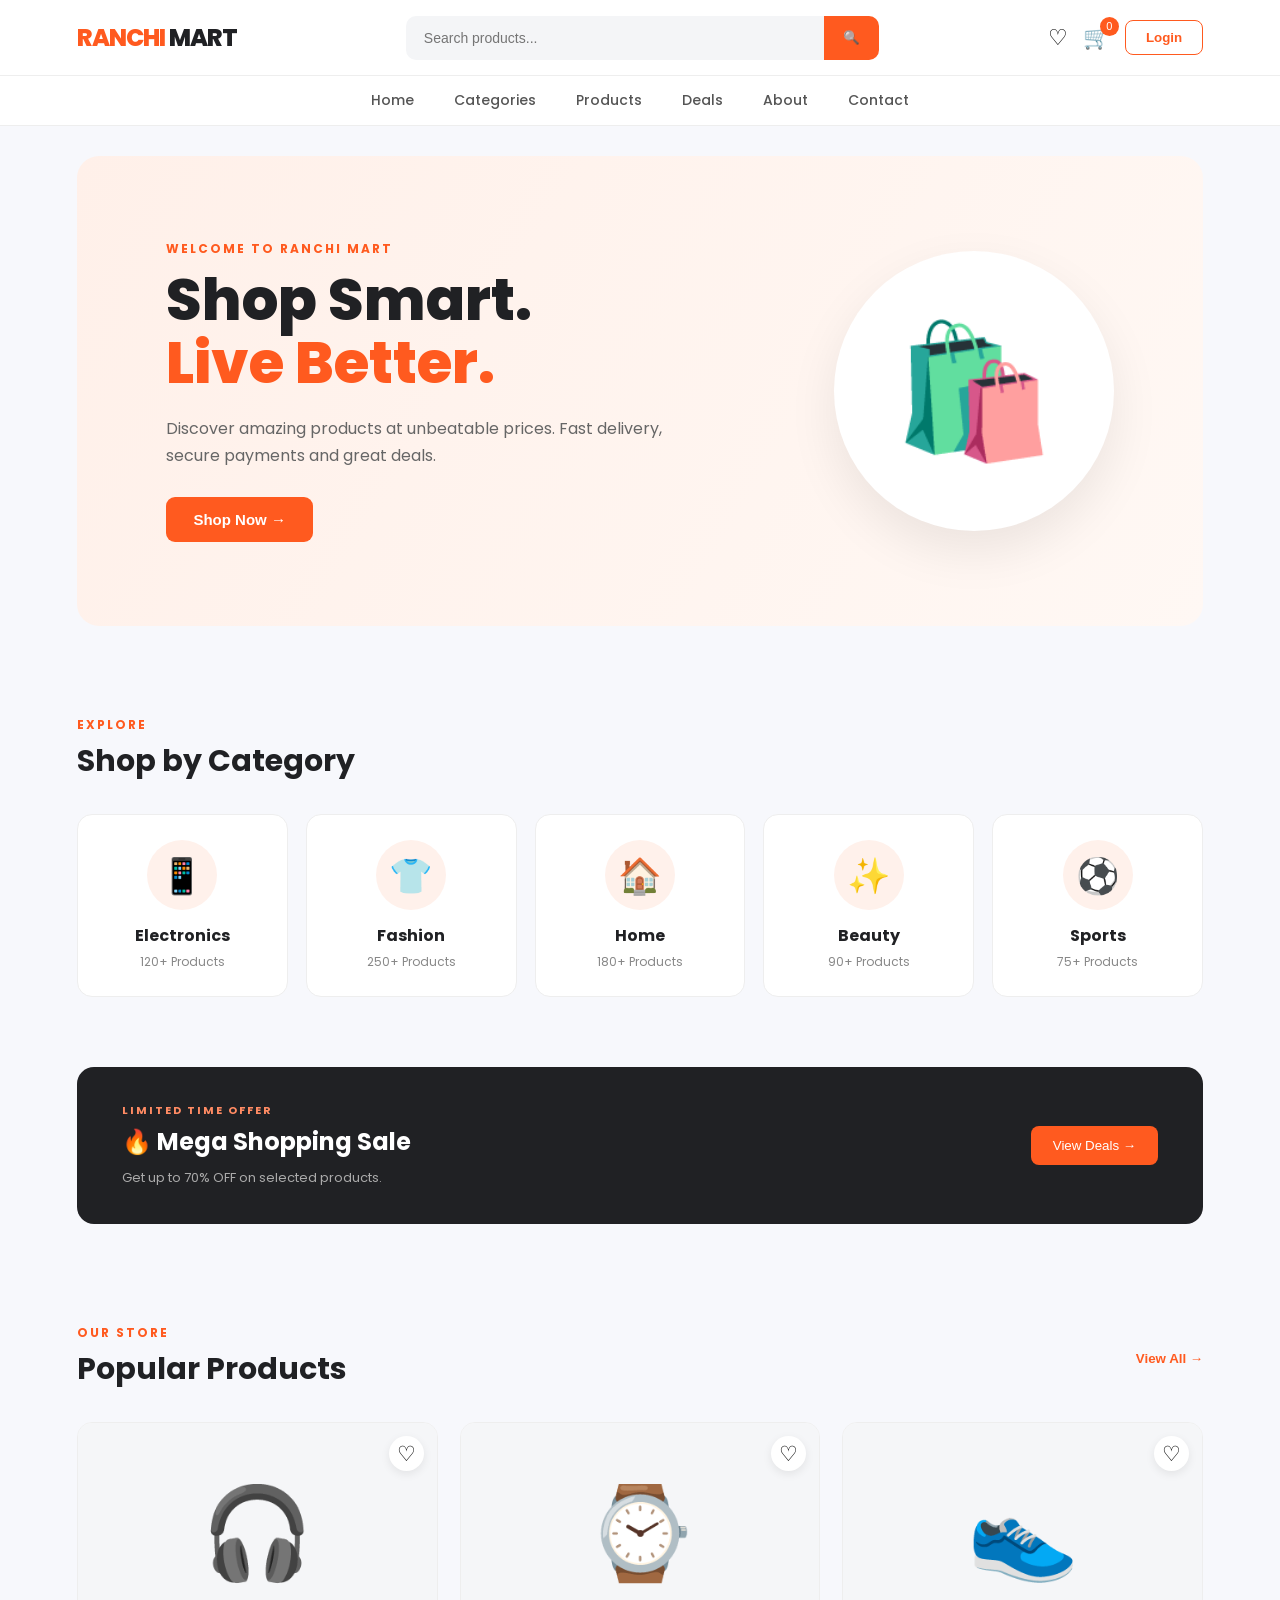
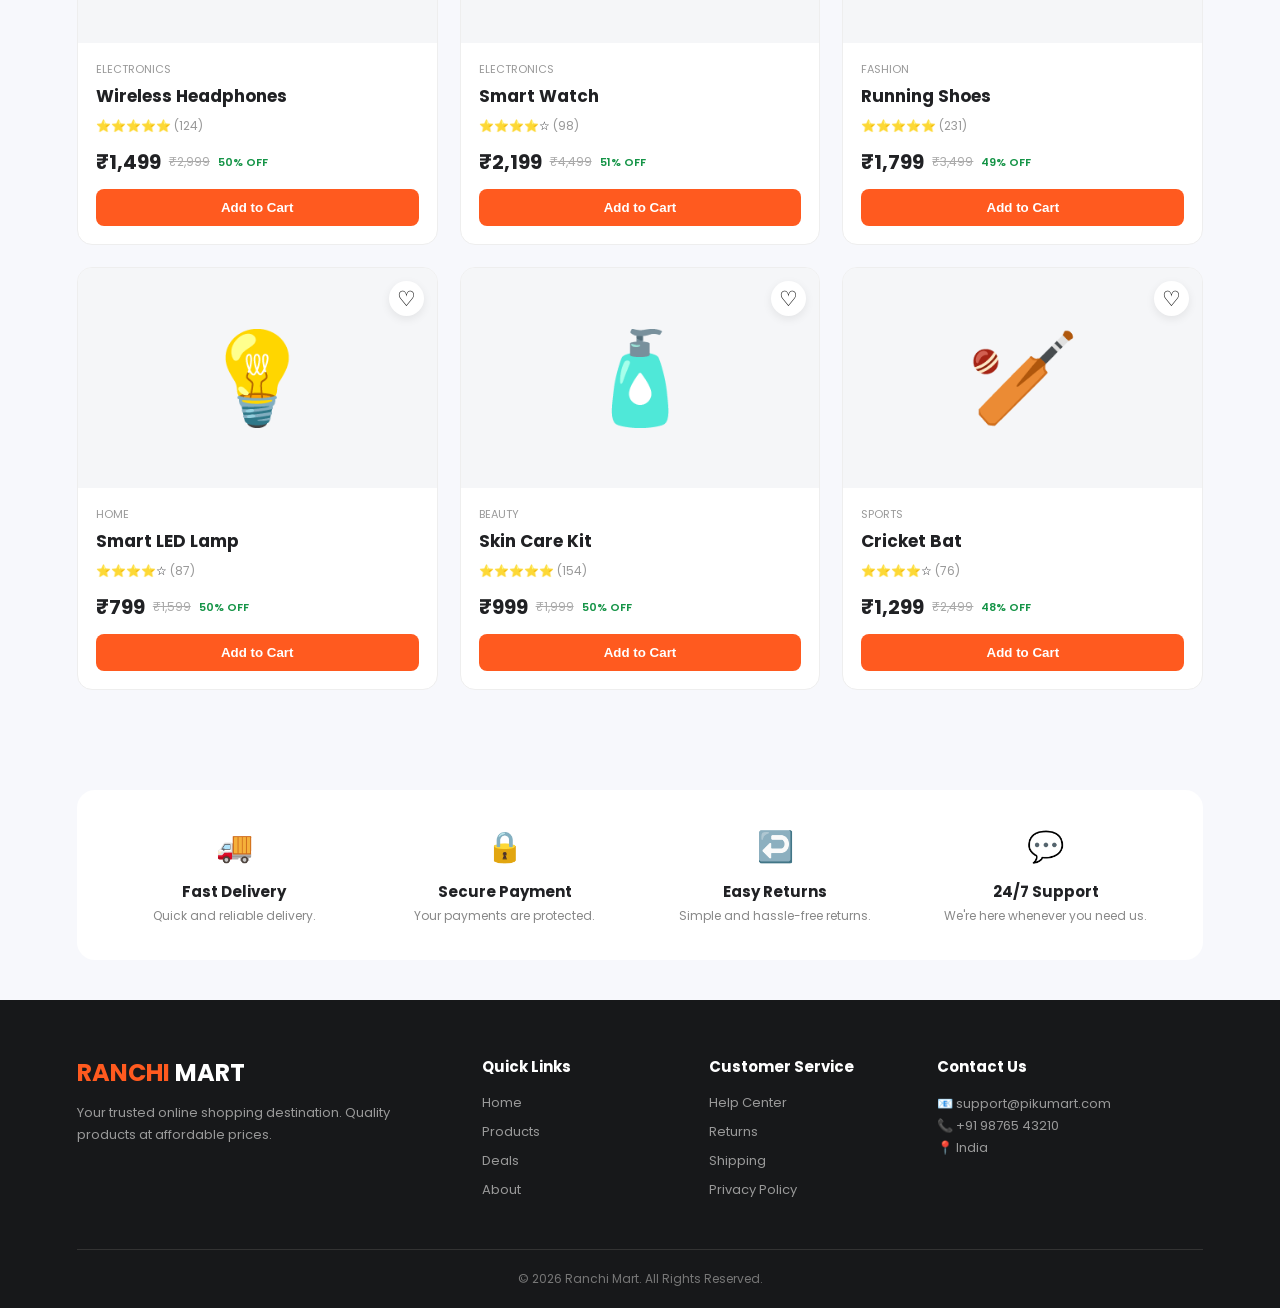
<file: frontend/online shopping website.html>
<!DOCTYPE html>

<html lang="en">
<head>
    <meta charset="UTF-8">
    <meta name="viewport" content="width=device-width, initial-scale=1.0">
    <title>Ranchi Mart - Online Shopping</title>

<link rel="stylesheet" href="shopping website.css">

<link rel="preconnect" href="https://fonts.googleapis.com">
<link rel="preconnect" href="https://fonts.gstatic.com" crossorigin>
<link href="https://fonts.googleapis.com/css2?family=Poppins:wght@400;500;600;700;800&display=swap" rel="stylesheet">

</head>

<body>

<!-- HEADER -->
<header class="header">

    <div class="logo">
        <span>RANCHI</span> MART
    </div>

    <div class="search-box">
        <input type="text" id="searchInput" placeholder="Search products...">
        <button onclick="searchProducts()">🔍</button>
    </div>

    <div class="header-actions">
        <button class="icon-btn">♡</button>

        <button class="cart-btn" onclick="openCart()">
            🛒
            <span id="cartCount">0</span>
        </button>

        <button class="login-btn">Login</button>
    </div>

</header>


<!-- NAVIGATION -->
<nav class="navbar">
    <a href="#home">Home</a>
    <a href="#categories">Categories</a>
    <a href="#products">Products</a>
    <a href="#deals">Deals</a>
    <a href="#about">About</a>
    <a href="#contact">Contact</a>
</nav>


<!-- HERO -->
<section class="hero" id="home">

    <div class="hero-content">

        <p class="small-title">WELCOME TO RANCHI MART</p>

        <h1>
            Shop Smart.<br>
            <span>Live Better.</span>
        </h1>

        <p>
            Discover amazing products at unbeatable prices.
            Fast delivery, secure payments and great deals.
        </p>

        <button class="shop-btn" onclick="scrollToProducts()">
            Shop Now →
        </button>

    </div>

    <div class="hero-image">
        🛍️
    </div>

</section>


<!-- CATEGORIES -->
<section class="section" id="categories">

    <div class="section-heading">
        <div>
            <p class="section-small">EXPLORE</p>
            <h2>Shop by Category</h2>
        </div>
    </div>

    <div class="categories">

        <div class="category" onclick="filterCategory('electronics')">
            <div class="category-icon">📱</div>
            <h3>Electronics</h3>
            <p>120+ Products</p>
        </div>

        <div class="category" onclick="filterCategory('fashion')">
            <div class="category-icon">👕</div>
            <h3>Fashion</h3>
            <p>250+ Products</p>
        </div>

        <div class="category" onclick="filterCategory('home')">
            <div class="category-icon">🏠</div>
            <h3>Home</h3>
            <p>180+ Products</p>
        </div>

        <div class="category" onclick="filterCategory('beauty')">
            <div class="category-icon">✨</div>
            <h3>Beauty</h3>
            <p>90+ Products</p>
        </div>

        <div class="category" onclick="filterCategory('sports')">
            <div class="category-icon">⚽</div>
            <h3>Sports</h3>
            <p>75+ Products</p>
        </div>

    </div>

</section>


<!-- DEAL BANNER -->
<section class="deal-banner" id="deals">

    <div>
        <p>LIMITED TIME OFFER</p>
        <h2>🔥 Mega Shopping Sale</h2>
        <span>Get up to 70% OFF on selected products.</span>
    </div>

    <button onclick="scrollToProducts()">View Deals →</button>

</section>


<!-- PRODUCTS -->
<section class="section" id="products">

    <div class="section-heading">

        <div>
            <p class="section-small">OUR STORE</p>
            <h2>Popular Products</h2>
        </div>

        <button class="view-all" onclick="showAllProducts()">
            View All →
        </button>

    </div>


    <div class="products" id="productContainer">

        <!-- PRODUCT 1 -->
        <div class="product-card" data-category="electronics">

            <button class="wishlist">♡</button>

            <div class="product-image">
                🎧
            </div>

            <div class="product-info">

                <p class="product-category">Electronics</p>

                <h3>Wireless Headphones</h3>

                <div class="rating">
                    ⭐⭐⭐⭐⭐ <span>(124)</span>
                </div>

                <div class="price">
                    <strong>₹1,499</strong>
                    <del>₹2,999</del>
                    <span>50% OFF</span>
                </div>

                <button class="add-cart"
                        onclick="addToCart('Wireless Headphones',1499)">
                    Add to Cart
                </button>

            </div>
        </div>


        <!-- PRODUCT 2 -->
        <div class="product-card" data-category="electronics">

            <button class="wishlist">♡</button>

            <div class="product-image">
                ⌚
            </div>

            <div class="product-info">

                <p class="product-category">Electronics</p>

                <h3>Smart Watch</h3>

                <div class="rating">
                    ⭐⭐⭐⭐☆ <span>(98)</span>
                </div>

                <div class="price">
                    <strong>₹2,199</strong>
                    <del>₹4,499</del>
                    <span>51% OFF</span>
                </div>

                <button class="add-cart"
                        onclick="addToCart('Smart Watch',2199)">
                    Add to Cart
                </button>

            </div>
        </div>


        <!-- PRODUCT 3 -->
        <div class="product-card" data-category="fashion">

            <button class="wishlist">♡</button>

            <div class="product-image">
                👟
            </div>

            <div class="product-info">

                <p class="product-category">Fashion</p>

                <h3>Running Shoes</h3>

                <div class="rating">
                    ⭐⭐⭐⭐⭐ <span>(231)</span>
                </div>

                <div class="price">
                    <strong>₹1,799</strong>
                    <del>₹3,499</del>
                    <span>49% OFF</span>
                </div>

                <button class="add-cart"
                        onclick="addToCart('Running Shoes',1799)">
                    Add to Cart
                </button>

            </div>
        </div>


        <!-- PRODUCT 4 -->
        <div class="product-card" data-category="home">

            <button class="wishlist">♡</button>

            <div class="product-image">
                💡
            </div>

            <div class="product-info">

                <p class="product-category">Home</p>

                <h3>Smart LED Lamp</h3>

                <div class="rating">
                    ⭐⭐⭐⭐☆ <span>(87)</span>
                </div>

                <div class="price">
                    <strong>₹799</strong>
                    <del>₹1,599</del>
                    <span>50% OFF</span>
                </div>

                <button class="add-cart"
                        onclick="addToCart('Smart LED Lamp',799)">
                    Add to Cart
                </button>

            </div>
        </div>


        <!-- PRODUCT 5 -->
        <div class="product-card" data-category="beauty">

            <button class="wishlist">♡</button>

            <div class="product-image">
                🧴
            </div>

            <div class="product-info">

                <p class="product-category">Beauty</p>

                <h3>Skin Care Kit</h3>

                <div class="rating">
                    ⭐⭐⭐⭐⭐ <span>(154)</span>
                </div>

                <div class="price">
                    <strong>₹999</strong>
                    <del>₹1,999</del>
                    <span>50% OFF</span>
                </div>

                <button class="add-cart"
                        onclick="addToCart('Skin Care Kit',999)">
                    Add to Cart
                </button>

            </div>
        </div>


        <!-- PRODUCT 6 -->
        <div class="product-card" data-category="sports">

            <button class="wishlist">♡</button>

            <div class="product-image">
                🏏
            </div>

            <div class="product-info">

                <p class="product-category">Sports</p>

                <h3>Cricket Bat</h3>

                <div class="rating">
                    ⭐⭐⭐⭐☆ <span>(76)</span>
                </div>

                <div class="price">
                    <strong>₹1,299</strong>
                    <del>₹2,499</del>
                    <span>48% OFF</span>
                </div>

                <button class="add-cart"
                        onclick="addToCart('Cricket Bat',1299)">
                    Add to Cart
                </button>

            </div>
        </div>

    </div>

</section>


<!-- FEATURES -->
<section class="features">

    <div class="feature">
        <div>🚚</div>
        <h3>Fast Delivery</h3>
        <p>Quick and reliable delivery.</p>
    </div>

    <div class="feature">
        <div>🔒</div>
        <h3>Secure Payment</h3>
        <p>Your payments are protected.</p>
    </div>

    <div class="feature">
        <div>↩️</div>
        <h3>Easy Returns</h3>
        <p>Simple and hassle-free returns.</p>
    </div>

    <div class="feature">
        <div>💬</div>
        <h3>24/7 Support</h3>
        <p>We're here whenever you need us.</p>
    </div>

</section>


<!-- FOOTER -->
<footer id="about">

    <div class="footer-container">

        <div class="footer-brand">
            <h2><span>RANCHI</span> MART</h2>
            <p>
                Your trusted online shopping destination.
                Quality products at affordable prices.
            </p>
        </div>

        <div>
            <h3>Quick Links</h3>
            <a href="#home">Home</a>
            <a href="#products">Products</a>
            <a href="#deals">Deals</a>
            <a href="#about">About</a>
        </div>

        <div>
            <h3>Customer Service</h3>
            <a href="#">Help Center</a>
            <a href="#">Returns</a>
            <a href="#">Shipping</a>
            <a href="#">Privacy Policy</a>
        </div>

        <div id="contact">
            <h3>Contact Us</h3>
            <p>📧 support@pikumart.com</p>
            <p>📞 +91 98765 43210</p>
            <p>📍 India</p>
        </div>

    </div>

    <div class="copyright">
        © 2026 Ranchi Mart. All Rights Reserved.
    </div>

</footer>


<!-- CART MODAL -->
<div class="cart-modal" id="cartModal">

    <div class="cart-box">

        <button class="close-cart" onclick="closeCart()">×</button>

        <h2>🛒 Your Cart</h2>

        <div id="cartItems"></div>

        <div class="cart-total">
            <span>Total</span>
            <strong id="cartTotal">₹0</strong>
        </div>

        <button class="checkout-btn" onclick="checkout()">
            Proceed to Checkout
        </button>

    </div>

</div>


<script src="script.js"></script>

</body>
</html>
</file>
<file: frontend/shopping website.css>
* {
  margin: 0;
  padding: 0;
  box-sizing: border-box;
  }

html {
scroll-behavior: smooth;
}

body {
font-family: "Poppins", sans-serif;
background: #f7f8fc;
color: #202124;
}

/* HEADER */

.header {
height: 76px;
background: white;
display: flex;
align-items: center;
justify-content: space-between;
padding: 0 6%;
border-bottom: 1px solid #eee;
position: sticky;
top: 0;
z-index: 1000;
}

.logo {
font-size: 24px;
font-weight: 800;
letter-spacing: -1px;
}

.logo span,
.footer-brand span {
color: #ff5a1f;
}

.search-box {
width: 42%;
height: 44px;
background: #f4f5f7;
border-radius: 10px;
display: flex;
overflow: hidden;
}

.search-box input {
flex: 1;
border: none;
outline: none;
padding: 0 18px;
background: transparent;
font-size: 14px;
}

.search-box button {
width: 55px;
border: none;
background: #ff5a1f;
color: white;
cursor: pointer;
}

.header-actions {
display: flex;
align-items: center;
gap: 15px;
}

.icon-btn,
.cart-btn {
border: none;
background: transparent;
font-size: 22px;
cursor: pointer;
}

.cart-btn {
position: relative;
}

.cart-btn span {
position: absolute;
top: -8px;
right: -9px;
width: 19px;
height: 19px;
background: #ff5a1f;
color: white;
border-radius: 50%;
font-size: 11px;
display: flex;
justify-content: center;
align-items: center;
}

.login-btn {
border: 1px solid #ff5a1f;
background: white;
color: #ff5a1f;
padding: 9px 20px;
border-radius: 8px;
cursor: pointer;
font-weight: 600;
}

/* NAV */

.navbar {
height: 50px;
background: white;
display: flex;
justify-content: center;
align-items: center;
gap: 40px;
border-bottom: 1px solid #eee;
}

.navbar a {
text-decoration: none;
color: #555;
font-size: 14px;
font-weight: 500;
}

.navbar a:hover {
color: #ff5a1f;
}

/* HERO */

.hero {
min-height: 470px;
margin: 30px 6%;
border-radius: 22px;
padding: 60px 7%;
display: flex;
align-items: center;
justify-content: space-between;
background: linear-gradient(120deg, #fff0e9, #fff8f4);
overflow: hidden;
}

.small-title,
.section-small {
color: #ff5a1f;
font-size: 12px;
font-weight: 700;
letter-spacing: 2px;
}

.hero h1 {
margin-top: 10px;
font-size: 58px;
line-height: 1.1;
font-weight: 800;
}

.hero h1 span {
color: #ff5a1f;
}

.hero-content > p:not(.small-title) {
max-width: 520px;
margin: 20px 0 28px;
color: #666;
line-height: 1.7;
}

.shop-btn {
border: none;
background: #ff5a1f;
color: white;
padding: 14px 27px;
border-radius: 9px;
font-size: 15px;
font-weight: 600;
cursor: pointer;
}

.shop-btn:hover {
transform: translateY(-2px);
}

.hero-image {
width: 280px;
height: 280px;
background: white;
border-radius: 50%;
display: flex;
justify-content: center;
align-items: center;
font-size: 130px;
box-shadow: 0 20px 50px rgba(0,0,0,0.08);
}

/* SECTION */

.section {
padding: 60px 6%;
}

.section-heading {
display: flex;
justify-content: space-between;
align-items: center;
margin-bottom: 30px;
}

.section-heading h2 {
font-size: 30px;
margin-top: 5px;
}

.view-all {
border: none;
background: none;
color: #ff5a1f;
font-weight: 600;
cursor: pointer;
}

/* CATEGORIES */

.categories {
display: grid;
grid-template-columns: repeat(5, 1fr);
gap: 18px;
}

.category {
background: white;
border-radius: 15px;
padding: 25px 15px;
text-align: center;
cursor: pointer;
transition: 0.25s;
border: 1px solid #eee;
}

.category:hover {
transform: translateY(-5px);
border-color: #ff5a1f;
}

.category-icon {
width: 70px;
height: 70px;
margin: auto;
border-radius: 50%;
background: #fff1eb;
display: flex;
justify-content: center;
align-items: center;
font-size: 35px;
}

.category h3 {
margin-top: 13px;
font-size: 16px;
}

.category p {
color: #888;
font-size: 12px;
margin-top: 5px;
}

/* DEAL */

.deal-banner {
margin: 10px 6% 40px;
padding: 35px 45px;
border-radius: 17px;
background: #202124;
color: white;
display: flex;
align-items: center;
justify-content: space-between;
}

.deal-banner p {
color: #ff8b63;
font-size: 11px;
letter-spacing: 2px;
font-weight: 700;
}

.deal-banner h2 {
margin: 5px 0;
}

.deal-banner span {
color: #aaa;
font-size: 13px;
}

.deal-banner button {
background: #ff5a1f;
border: none;
color: white;
padding: 12px 22px;
border-radius: 8px;
cursor: pointer;
}

/* PRODUCTS */

.products {
display: grid;
grid-template-columns: repeat(3, 1fr);
gap: 22px;
}

.product-card {
background: white;
border: 1px solid #eee;
border-radius: 15px;
overflow: hidden;
position: relative;
transition: 0.25s;
}

.product-card:hover {
transform: translateY(-5px);
box-shadow: 0 12px 30px rgba(0,0,0,0.07);
}

.product-image {
height: 220px;
background: #f5f6f8;
display: flex;
justify-content: center;
align-items: center;
font-size: 90px;
}

.wishlist {
position: absolute;
top: 13px;
right: 13px;
width: 35px;
height: 35px;
border-radius: 50%;
border: none;
background: white;
font-size: 21px;
cursor: pointer;
box-shadow: 0 3px 10px rgba(0,0,0,0.08);
}

.wishlist.active {
color: #ff3b30;
}

.product-info {
padding: 18px;
}

.product-category {
color: #999;
font-size: 11px;
text-transform: uppercase;
}

.product-info h3 {
font-size: 17px;
margin: 5px 0;
}

.rating {
font-size: 12px;
margin: 8px 0;
}

.rating span {
color: #999;
}

.price {
display: flex;
align-items: center;
gap: 8px;
margin: 12px 0;
}

.price strong {
font-size: 20px;
}

.price del {
color: #aaa;
font-size: 12px;
}

.price span {
color: #159447;
font-size: 11px;
font-weight: 600;
}

.add-cart {
width: 100%;
padding: 11px;
border: none;
border-radius: 8px;
background: #ff5a1f;
color: white;
font-weight: 600;
cursor: pointer;
}

/* FEATURES */

.features {
margin: 40px 6%;
padding: 35px;
background: white;
border-radius: 18px;
display: grid;
grid-template-columns: repeat(4, 1fr);
gap: 25px;
}

.feature {
text-align: center;
}

.feature > div {
font-size: 30px;
margin-bottom: 10px;
}

.feature h3 {
font-size: 15px;
}

.feature p {
color: #888;
font-size: 12px;
margin-top: 4px;
}

/* FOOTER */

footer {
background: #17181a;
color: white;
padding: 55px 6% 20px;
}

.footer-container {
display: grid;
grid-template-columns: 2fr 1fr 1fr 1.5fr;
gap: 50px;
}

.footer-brand h2 {
margin-bottom: 12px;
}

.footer-brand p,
footer p {
color: #999;
font-size: 13px;
line-height: 1.7;
}

footer h3 {
font-size: 15px;
margin-bottom: 15px;
}

footer a {
display: block;
color: #999;
text-decoration: none;
font-size: 13px;
margin: 9px 0;
}

footer a:hover {
color: #ff5a1f;
}

.copyright {
border-top: 1px solid #333;
text-align: center;
color: #777;
margin-top: 40px;
padding-top: 20px;
font-size: 12px;
}

/* CART */

.cart-modal {
display: none;
position: fixed;
inset: 0;
background: rgba(0,0,0,0.55);
z-index: 3000;
justify-content: flex-end;
}

.cart-box {
width: 420px;
height: 100%;
background: white;
padding: 30px;
overflow-y: auto;
position: relative;
}

.close-cart {
position: absolute;
right: 20px;
top: 18px;
border: none;
background: none;
font-size: 28px;
cursor: pointer;
}

.cart-box h2 {
margin-bottom: 25px;
}

.cart-item {
display: flex;
justify-content: space-between;
border-bottom: 1px solid #eee;
padding: 15px 0;
}

.cart-item small {
color: #888;
}

.cart-total {
display: flex;
justify-content: space-between;
margin-top: 25px;
font-size: 18px;
}

.checkout-btn {
width: 100%;
margin-top: 20px;
padding: 14px;
background: #ff5a1f;
color: white;
border: none;
border-radius: 8px;
cursor: pointer;
font-weight: 600;
}

/* MOBILE */

@media (max-width: 900px) {
  .header {
    padding: 0 3%;
  }

  .search-box {
    width: 35%;
  }

  .categories {
    grid-template-columns: repeat(3, 1fr);
  }

  .products {
    grid-template-columns: repeat(2, 1fr);
  }

  .features {
    grid-template-columns: repeat(2, 1fr);
  }

  .footer-container {
    grid-template-columns: repeat(2, 1fr);
  }
}

@media (max-width: 600px) {
  .header {
    height: auto;
    padding: 15px;
    flex-wrap: wrap;
    gap: 12px;
  }

  .search-box {
    order: 3;
    width: 100%;
  }

  .navbar {
    gap: 15px;
    overflow-x: auto;
    justify-content: flex-start;
    padding: 0 15px;
  }

  .navbar a {
    white-space: nowrap;
  }

  .hero {
    margin: 15px;
    padding: 40px 25px;
    text-align: center;
    flex-direction: column;
  }

  .hero h1 {
    font-size: 40px;
  }

  .hero-image {
    width: 180px;
    height: 180px;
    font-size: 80px;
    margin-top: 35px;
  }

  .section {
    padding: 40px 15px;
  }

  .categories {
    grid-template-columns: repeat(2, 1fr);
  }

  .products {
    grid-template-columns: 1fr;
  }

  .deal-banner {
    margin: 10px 15px 20px;
    padding: 25px;
    flex-direction: column;
    gap: 20px;
    text-align: center;
  }

  .features {
    margin: 20px 15px;
    grid-template-columns: 1fr;
  }

  .footer-container {
    grid-template-columns: 1fr;
  }

  .cart-box {
    width: 100%;
  }
}
</file>
